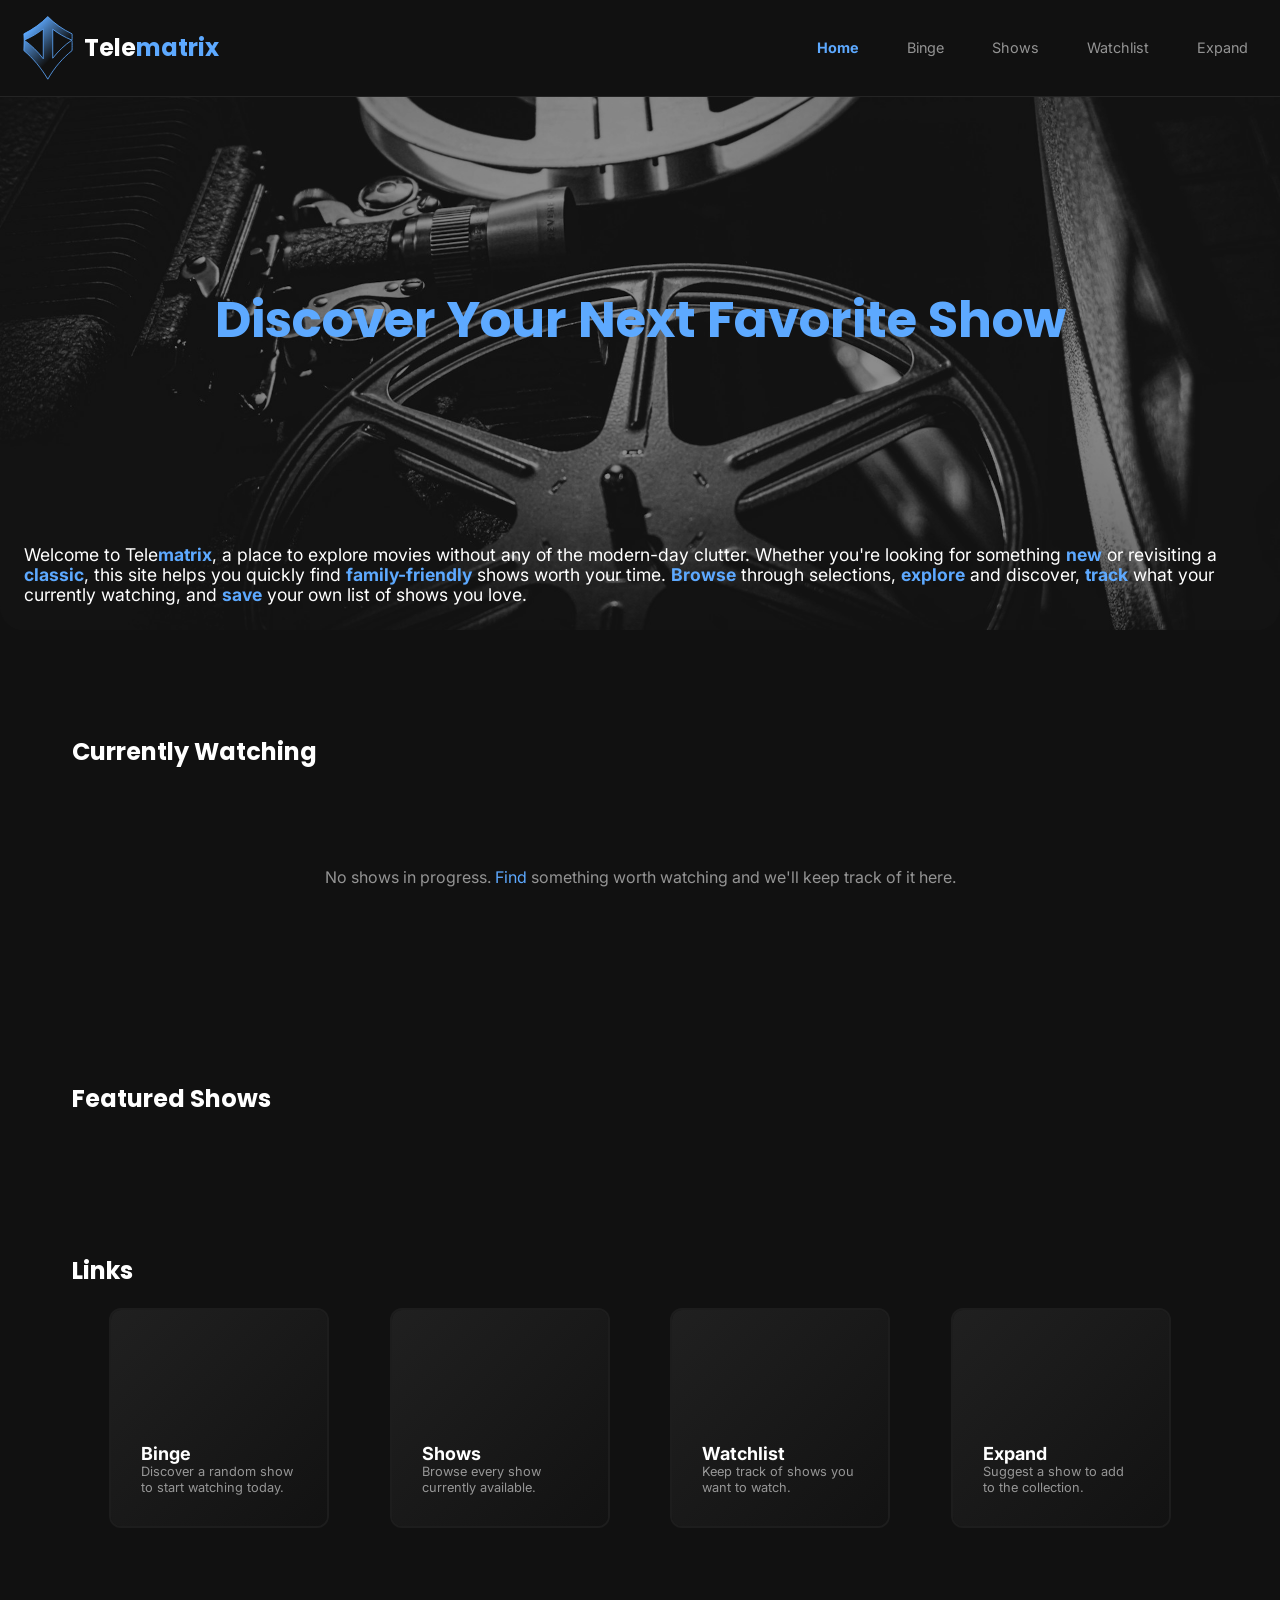
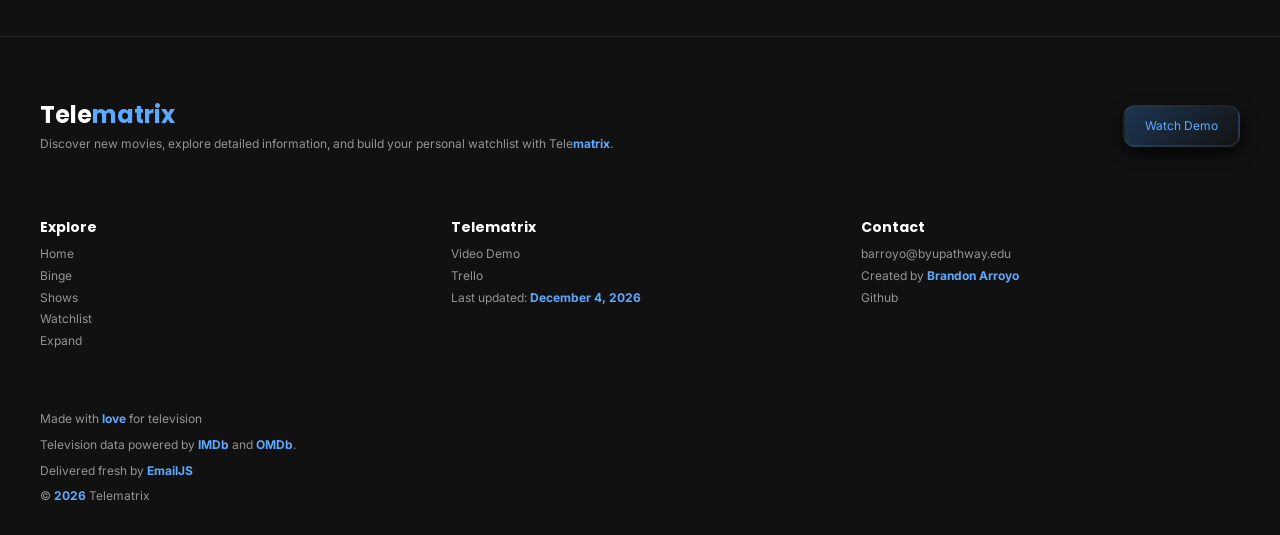
<file: final/index.html>
<!DOCTYPE html>
<html lang="en">
<head>
  <meta charset="UTF-8">
  <meta name="viewport" content="width=device-width, initial-scale=1.0">
  <link rel="icon" type="image/x-icon" href="images/telematrix.svg">
  <title>Home | Telematrix</title>

  <link rel="preconnect" href="https://fonts.googleapis.com">
  <link rel="preconnect" href="https://fonts.gstatic.com" crossorigin>
  <link href="https://fonts.googleapis.com/css2?family=Inter:ital,opsz,wght@0,14..32,100..900;1,14..32,100..900&family=Poppins:ital,wght@0,400;0,700;1,400;1,700&family=Roboto+Mono:ital,wght@0,100..700;1,100..700&display=swap" rel="stylesheet">

  <link rel="stylesheet" href="styles/normalize.css">
  <link rel="stylesheet" href="styles/large.css">
  <link rel="stylesheet" href="styles/small.css">

  <script type="module" src="scripts/index.js"></script>
</head>
<body>
  <header id="header"></header>



  <main>
    <section class="page-introduction">
      <h2>Discover Your Next Favorite Show</h2>
      <p>
        Welcome to Tele<span>matrix</span>, a place to explore movies without any of the modern-day clutter. Whether you're looking for something <span>new</span> or revisiting a <span>classic</span>, this site helps you quickly find <span>family-friendly</span> shows worth your time. <span>Browse</span> through selections, <span>explore</span> and discover, <span>track</span> what your currently watching, and <span>save</span> your own list of shows you love.
      </p>

      <img src="images/film.jpg" alt="Film Wheel" loading="lazy" width="1000" height="500">
    </section>


    <section id="currently-watching">
      <h2>Currently Watching</h2>

      <div class="currently-watching">
        <p>No shows in progress. <a href="shows.html">Find</a> something worth watching and we'll keep track of it here.</p>
      </div>
    </section>


    <section id="featured-shows">
      <h2>Featured Shows</h2>

      <div class="featured-shows"></div>
    </section>


    <section id="home-links">
      <h2>Links</h2>

      <div class="quick-links">
        <a class="quick-link" href="binge.html">
          <div class="quick-link-content">
            <span>Binge</span>
            <p>
              Discover a random show to start watching today.
            </p>
          </div>
        </a>

        <a class="quick-link" href="shows.html">
          <div class="quick-link-content">
            <span>Shows</span>
            <p>
              Browse every show currently available.
            </p>
          </div>
        </a>

        <a class="quick-link" href="watchlist.html">
          <div class="quick-link-content">
            <span>Watchlist</span>
            <p>
              Keep track of shows you want to watch.
            </p>
          </div>
        </a>

        <a class="quick-link" href="expand.html">
          <div class="quick-link-content">
            <span>Expand</span>
            <p>
              Suggest a show to add to the collection.
            </p>
          </div>
        </a>
      </div>
    </section>
  </main>



  <footer id="footer"></footer>
</body>
</html>
</file>
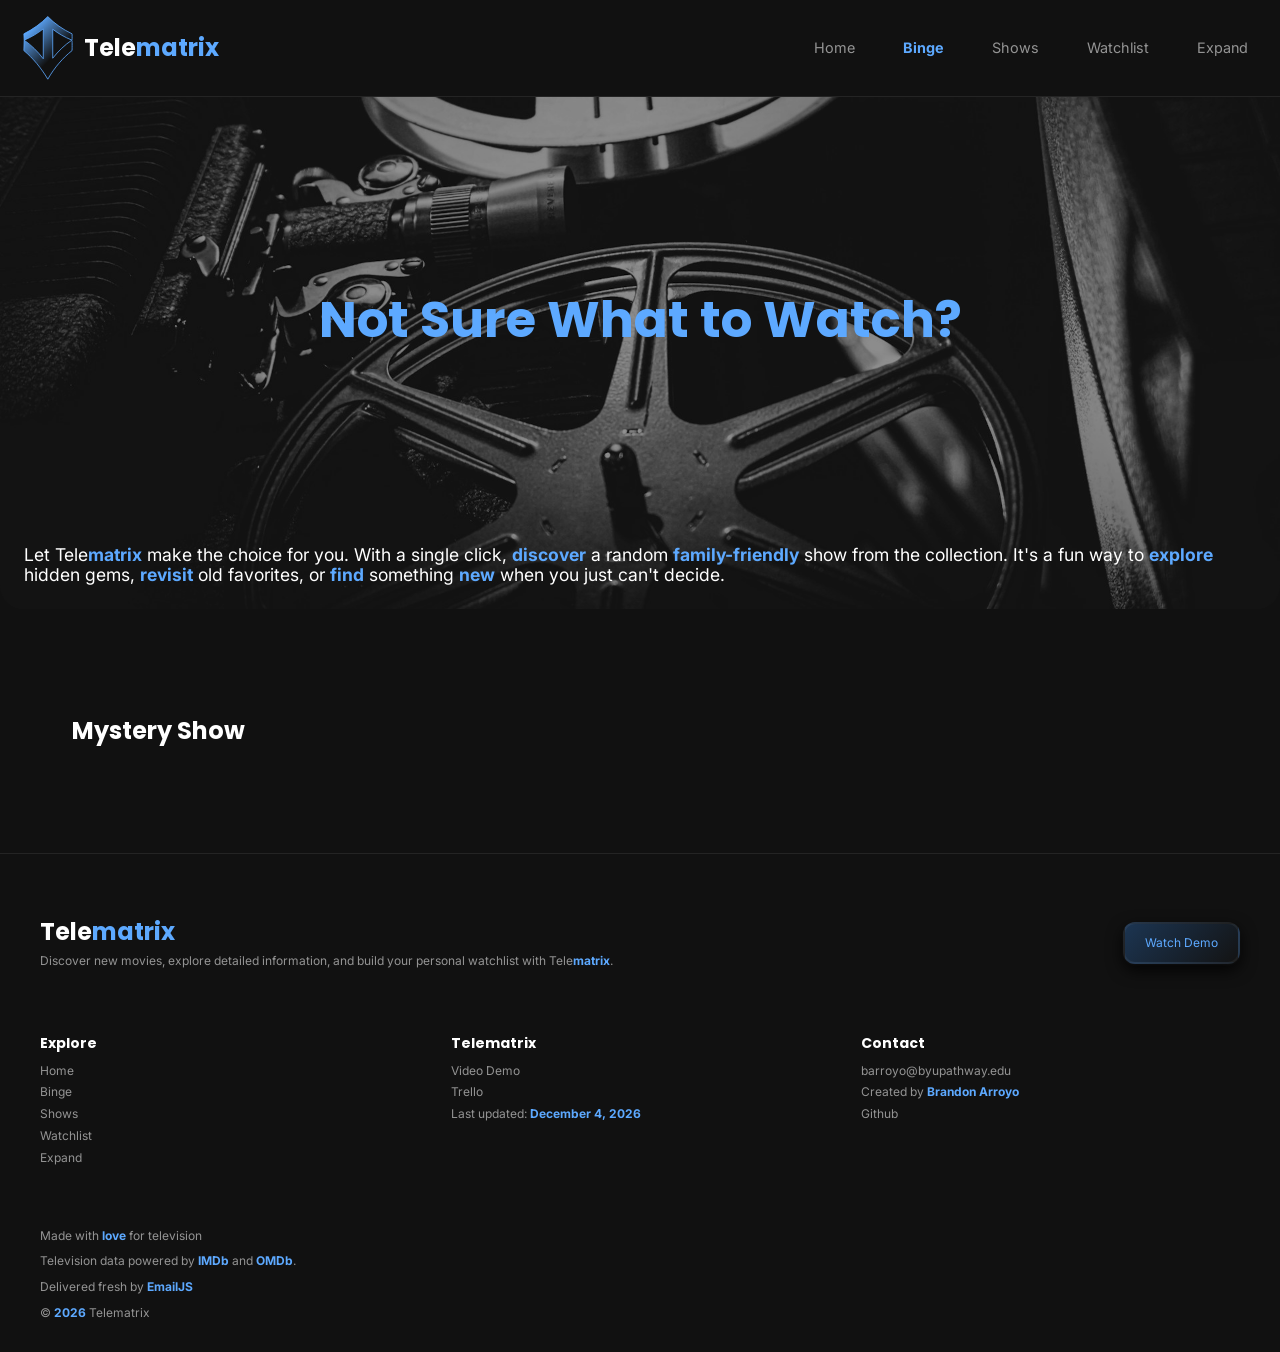
<file: final/binge.html>
<!DOCTYPE html>
<html lang="en">
<head>
  <meta charset="UTF-8">
  <meta name="viewport" content="width=device-width, initial-scale=1.0">
  <link rel="icon" type="image/x-icon" href="images/telematrix.svg">
  <title>Binge | Telematrix</title>

  <link rel="preconnect" href="https://fonts.googleapis.com">
  <link rel="preconnect" href="https://fonts.gstatic.com" crossorigin>
  <link href="https://fonts.googleapis.com/css2?family=Inter:ital,opsz,wght@0,14..32,100..900;1,14..32,100..900&family=Poppins:ital,wght@0,400;0,700;1,400;1,700&family=Roboto+Mono:ital,wght@0,100..700;1,100..700&display=swap" rel="stylesheet">

  <link rel="stylesheet" href="styles/normalize.css">
  <link rel="stylesheet" href="styles/large.css">
  <link rel="stylesheet" href="styles/small.css">

  <script type="module" src="scripts/binge.js"></script>
</head>
<body>
  <header id="header"></header>



  <main>
    <section class="page-introduction">
      <h2>Not Sure What to Watch?</h2>
      <p>
        Let Tele<span>matrix</span> make the choice for you. With a single click, <span>discover</span> a random <span>family-friendly</span> show from the collection. It's a fun way to <span>explore</span> hidden gems, <span>revisit</span> old favorites, or <span>find</span> something <span>new</span> when you just can't decide.
      </p>

      <img src="images/film.jpg" alt="Film Wheel" loading="lazy" width="1000" height="500">
    </section>


    <section id="binge-container">
      <h2>Mystery Show</h2>

      <div class="mystery-container">
      </div>
    </section>



  </main>



  <footer id="footer"></footer>
</body>
</html>
</file>
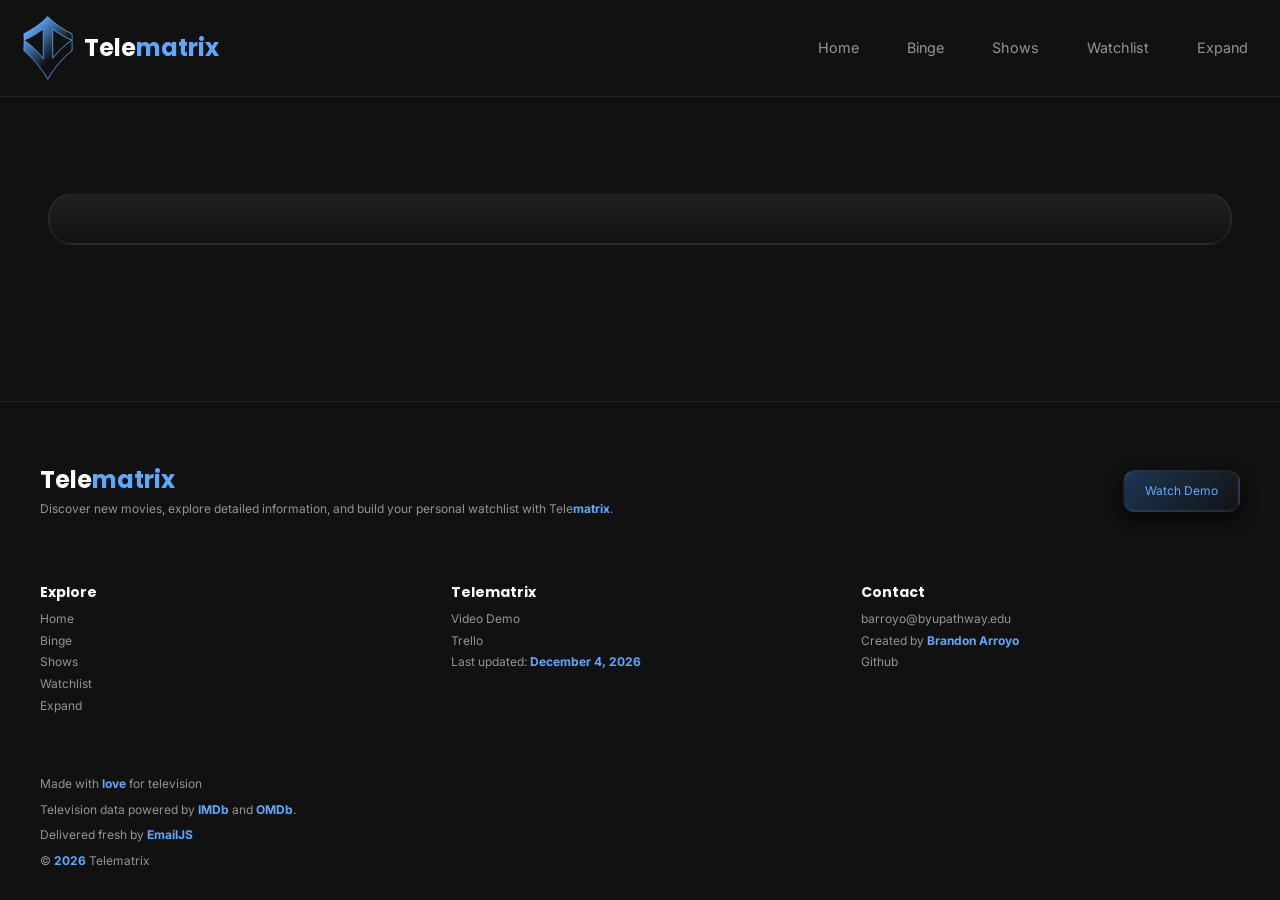
<file: final/show.html>
<!DOCTYPE html>
<html lang="en">
<head>
  <meta charset="UTF-8">
  <meta name="viewport" content="width=device-width, initial-scale=1.0">
  <link rel="icon" type="image/x-icon" href="images/telematrix.svg">
  <title>Show | Telematrix</title>

  <link rel="preconnect" href="https://fonts.googleapis.com">
  <link rel="preconnect" href="https://fonts.gstatic.com" crossorigin>
  <link href="https://fonts.googleapis.com/css2?family=Inter:ital,opsz,wght@0,14..32,100..900;1,14..32,100..900&family=Poppins:ital,wght@0,400;0,700;1,400;1,700&family=Roboto+Mono:ital,wght@0,100..700;1,100..700&display=swap" rel="stylesheet">

  <link rel="stylesheet" href="styles/normalize.css">
  <link rel="stylesheet" href="styles/large.css">
  <link rel="stylesheet" href="styles/small.css">

  <script type="module" src="scripts/show.js"></script>
</head>
<body>
  <header id="header"></header>



  <main>
    <section id="show-details">
    </section>
  </main>



  <footer id="footer"></footer>
</body>
</html>
</file>
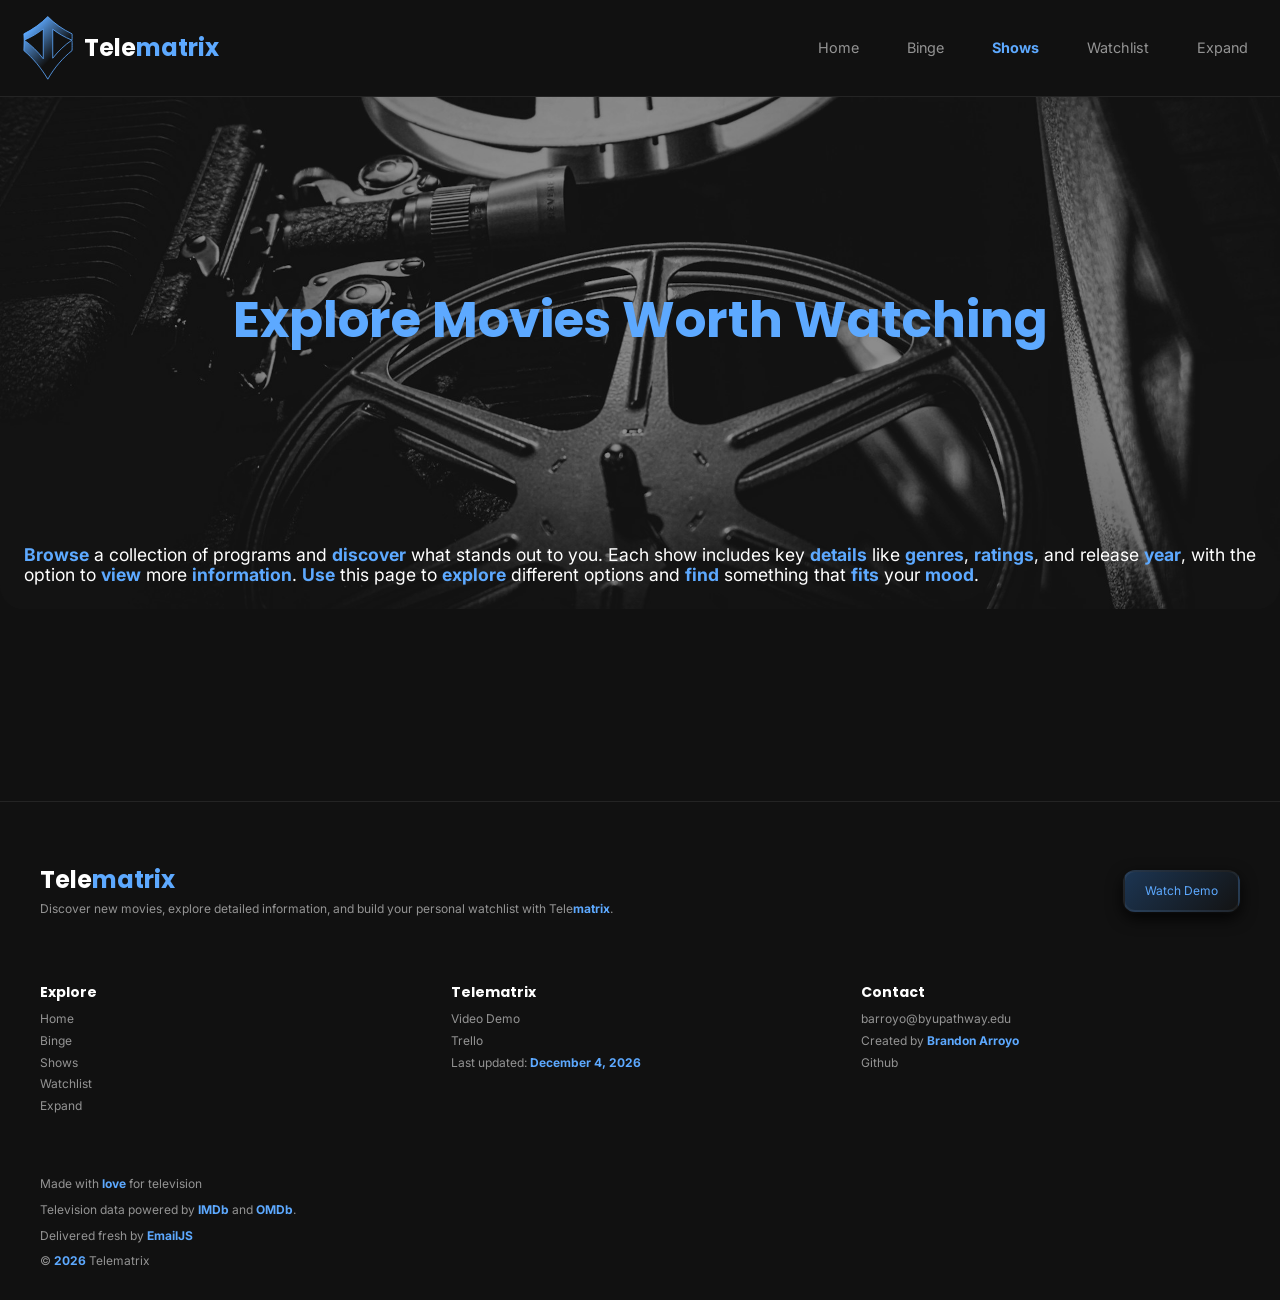
<file: final/shows.html>
<!DOCTYPE html>
<html lang="en">
<head>
  <meta charset="UTF-8">
  <meta name="viewport" content="width=device-width, initial-scale=1.0">
  <link rel="icon" type="image/x-icon" href="images/telematrix.svg">
  <title>Shows | Telematrix</title>

  <link rel="preconnect" href="https://fonts.googleapis.com">
  <link rel="preconnect" href="https://fonts.gstatic.com" crossorigin>
  <link href="https://fonts.googleapis.com/css2?family=Inter:ital,opsz,wght@0,14..32,100..900;1,14..32,100..900&family=Poppins:ital,wght@0,400;0,700;1,400;1,700&family=Roboto+Mono:ital,wght@0,100..700;1,100..700&display=swap" rel="stylesheet">

  <link rel="stylesheet" href="styles/normalize.css">
  <link rel="stylesheet" href="styles/large.css">
  <link rel="stylesheet" href="styles/small.css">

  <script type="module" src="scripts/shows.js"></script>
</head>
<body>
  <header id="header"></header>



  <main>
    <section class="page-introduction">
      <h2>Explore Movies Worth Watching</h2>
      <p>
       <span>Browse</span> a collection of programs and <span>discover</span> what stands out to you. Each show includes key <span>details</span> like <span>genres</span>, <span>ratings</span>, and release <span>year</span>, with the option to <span>view</span> more <span>information</span>. <span>Use</span> this page to <span>explore</span> different options and <span>find</span> something that <span>fits</span> your <span>mood</span>.
      </p>

      <img src="images/film.jpg" alt="Film Wheel" loading="lazy" width="1000" height="500">
    </section>


    <section id="show-grid">
    </section>


  </main>



  <footer id="footer"></footer>
</body>
</html>
</file>
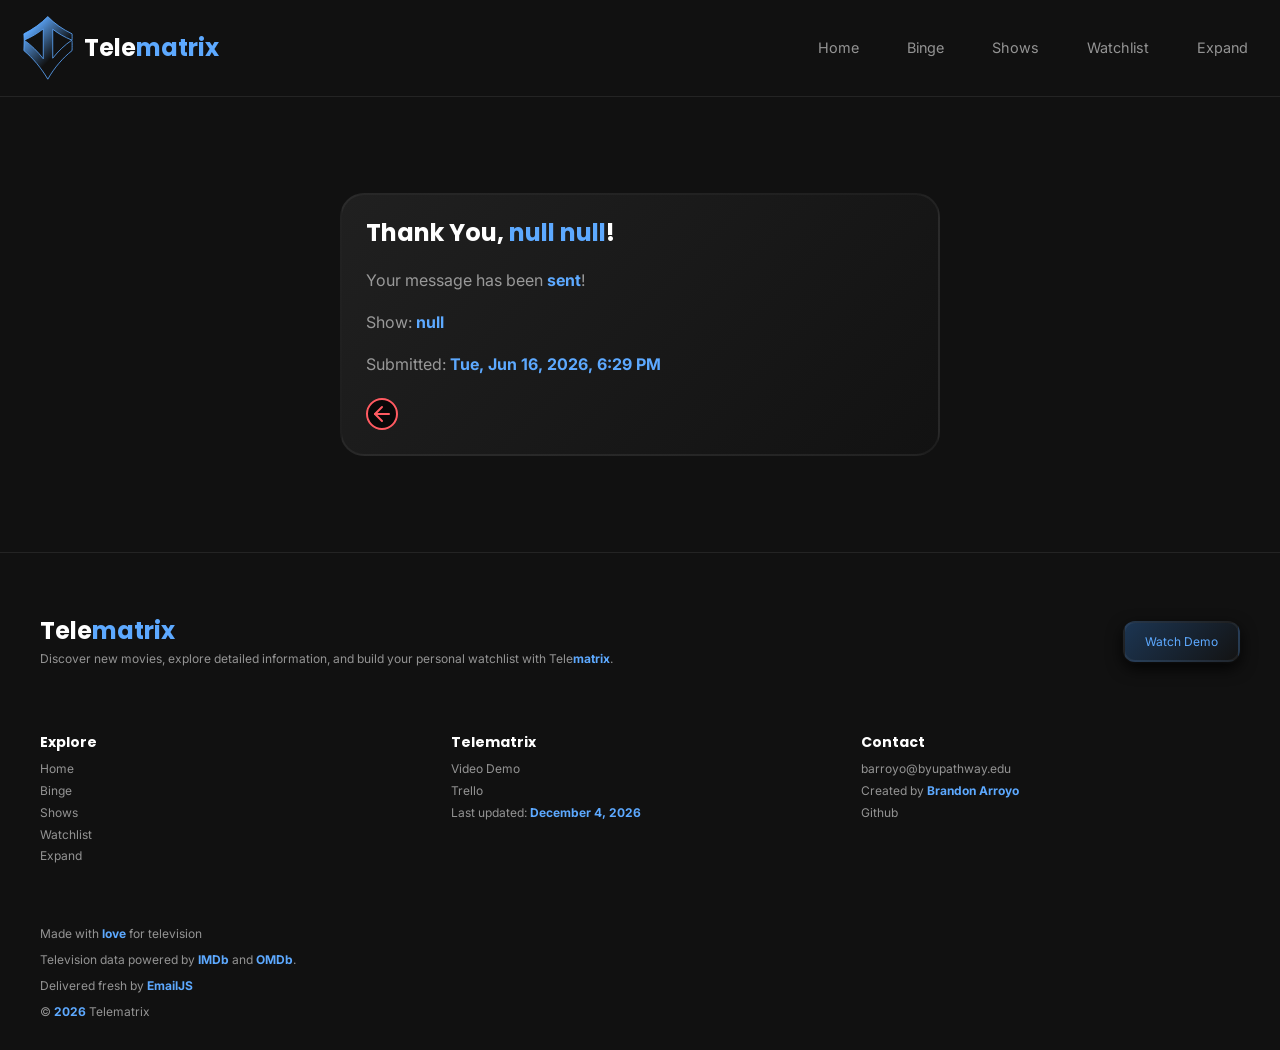
<file: final/success.html>
<!DOCTYPE html>
<html lang="en">

<head>
  <meta charset="UTF-8">
  <meta name="viewport" content="width=device-width, initial-scale=1.0">
  <link rel="icon" type="image/x-icon" href="images/telematrix.svg">
  <title>Success | Telematrix</title>

  <link rel="preconnect" href="https://fonts.googleapis.com">
  <link rel="preconnect" href="https://fonts.gstatic.com" crossorigin>
  <link
    href="https://fonts.googleapis.com/css2?family=Inter:ital,opsz,wght@0,14..32,100..900;1,14..32,100..900&family=Poppins:ital,wght@0,400;0,700;1,400;1,700&family=Roboto+Mono:ital,wght@0,100..700;1,100..700&display=swap"
    rel="stylesheet">

  <link rel="stylesheet" href="styles/normalize.css">
  <link rel="stylesheet" href="styles/large.css">
  <link rel="stylesheet" href="styles/small.css">

  <script type="module" src="scripts/success.js"></script>
</head>

<body>
  <header id="header"></header>



  <main>
    <section id="results"></section>
  </main>



  <footer id="footer"></footer>
</body>

</html>
</file>
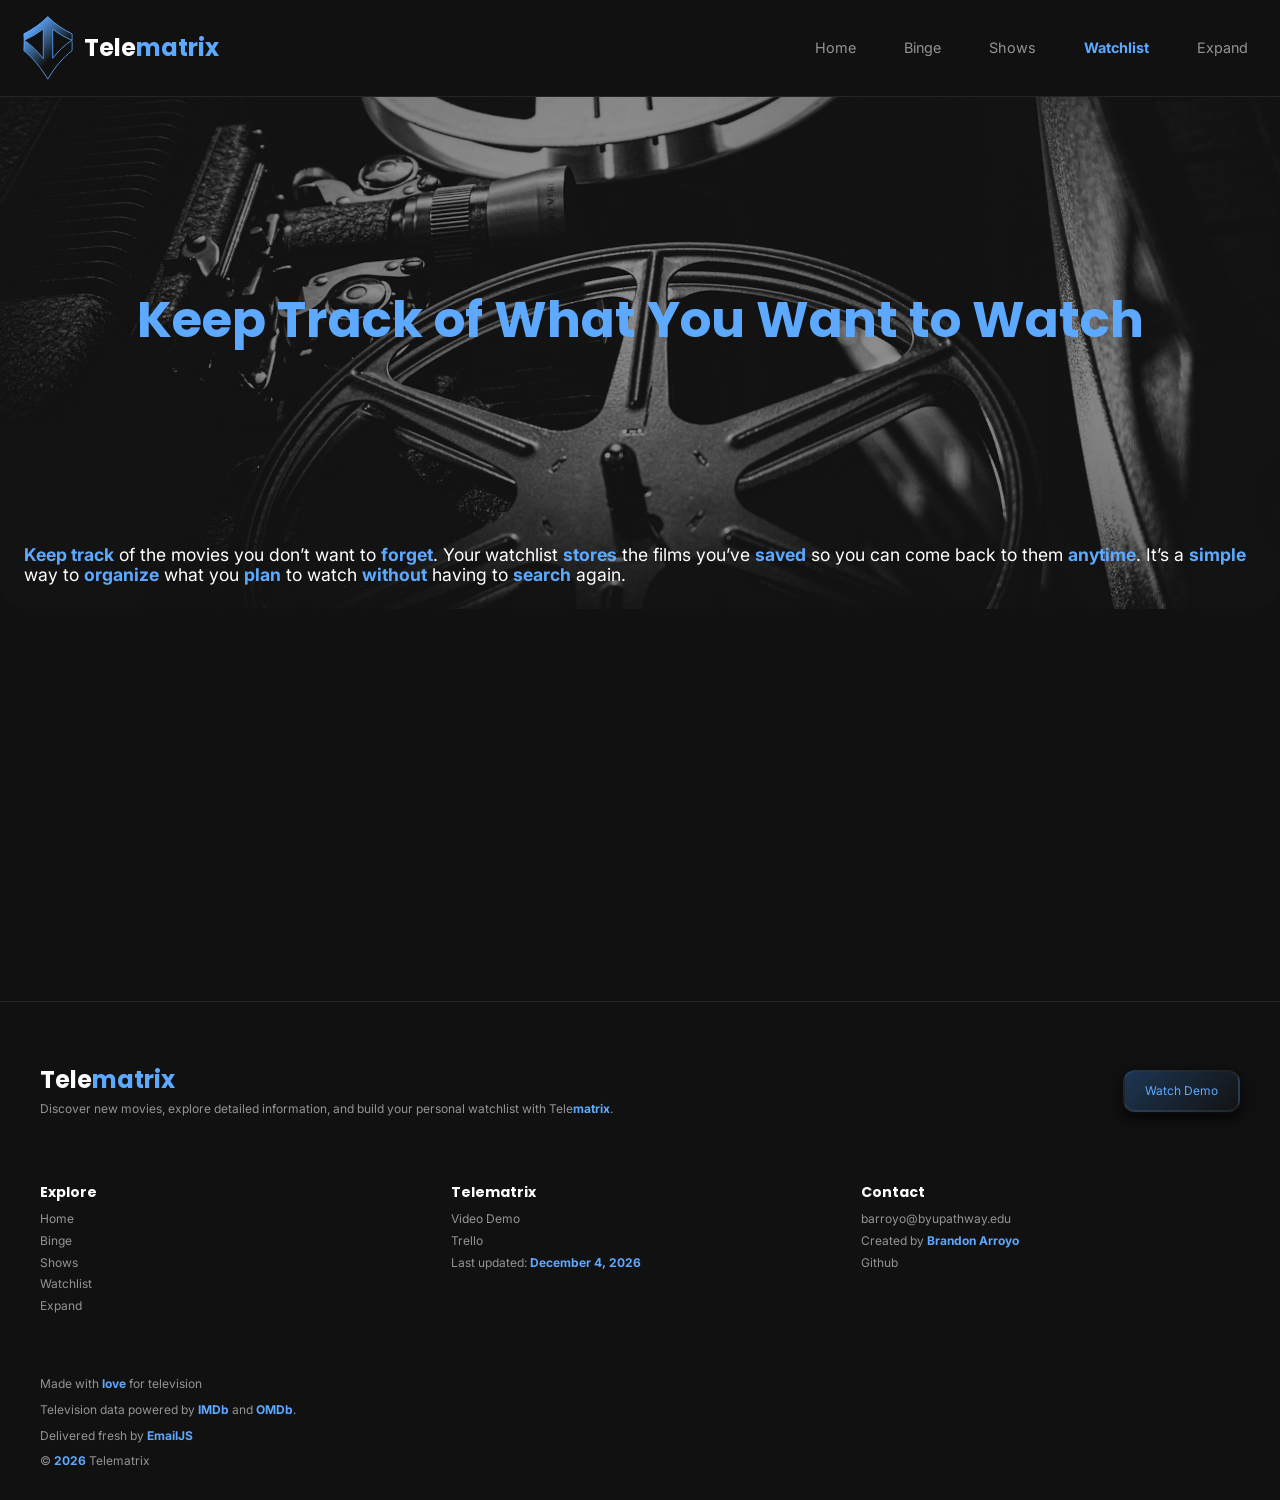
<file: final/watchlist.html>
<!DOCTYPE html>
<html lang="en">

<head>
  <meta charset="UTF-8">
  <meta name="viewport" content="width=device-width, initial-scale=1.0">
  <link rel="icon" type="image/x-icon" href="images/telematrix.svg">
  <title>Watchlist | Telematrix</title>

  <link rel="preconnect" href="https://fonts.googleapis.com">
  <link rel="preconnect" href="https://fonts.gstatic.com" crossorigin>
  <link
    href="https://fonts.googleapis.com/css2?family=Inter:ital,opsz,wght@0,14..32,100..900;1,14..32,100..900&family=Poppins:ital,wght@0,400;0,700;1,400;1,700&family=Roboto+Mono:ital,wght@0,100..700;1,100..700&display=swap"
    rel="stylesheet">

  <link rel="stylesheet" href="styles/normalize.css">
  <link rel="stylesheet" href="styles/large.css">
  <link rel="stylesheet" href="styles/small.css">

  <script type="module" src="scripts/watchlist.js"></script>
</head>

<body>
  <header id="header"></header>



  <main>
    <section class="page-introduction">
      <h2>Keep Track of What You Want to Watch</h2>
      <p>
        <span>Keep track</span> of the movies you don’t want to <span>forget</span>. Your watchlist <span>stores</span> the films you’ve <span>saved</span> so you can come back to them <span>anytime</span>. It’s a <span>simple</span> way to <span>organize</span> what you <span>plan</span> to watch <span>without</span> having to <span>search</span> again.
      </p>

      <img src="images/film.jpg" alt="Film Wheel" loading="lazy" width="1000" height="500">
    </section>


    <!-- <section id="watchlist-filters">
    </section> -->


    <section id="watchlist-grid">
    </section>
  </main>



  <footer id="footer"></footer>
</body>

</html>
</file>
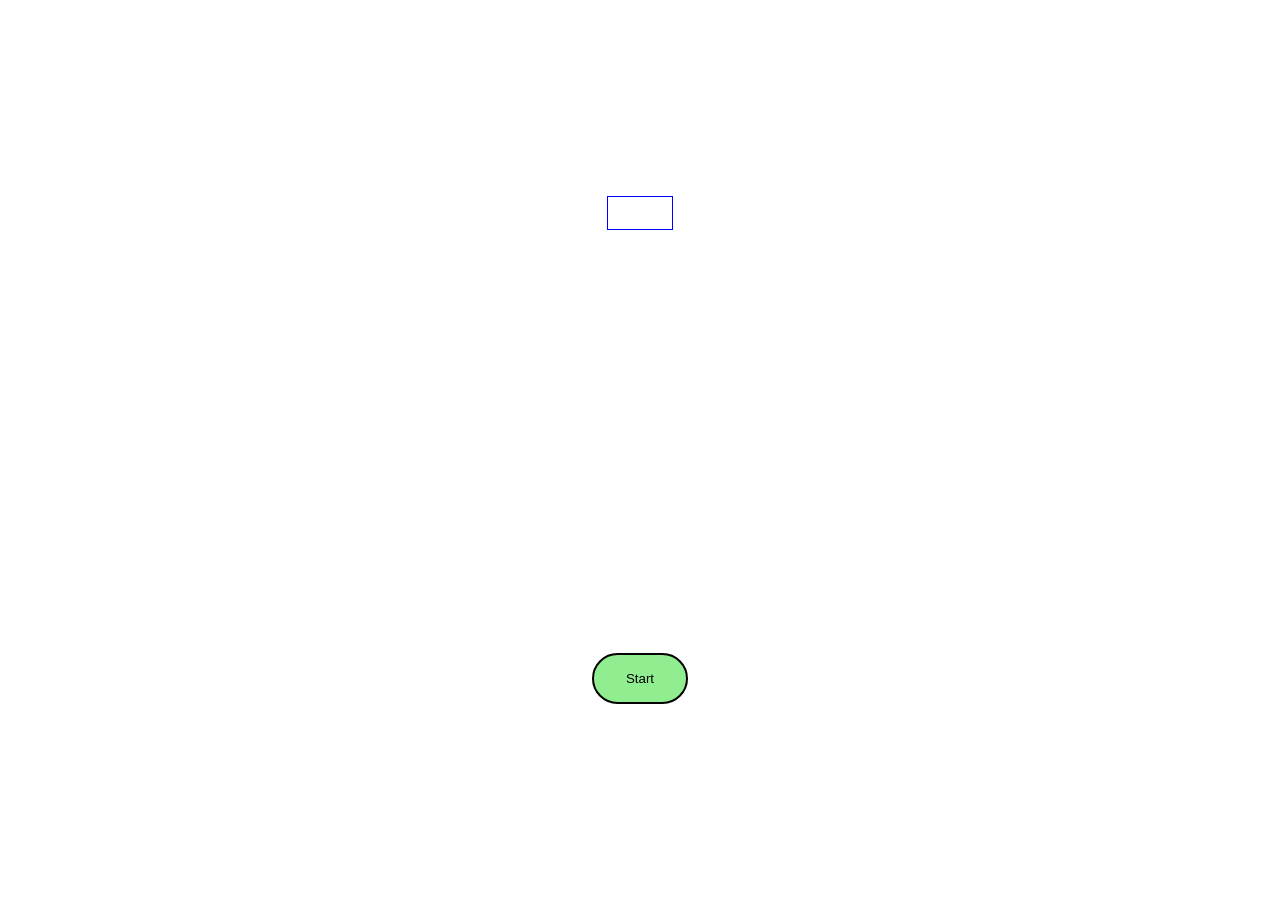
<file: week02/countdown.html>
<!DOCTYPE html>
<html lang="en">
<head>
  <meta charset="UTF-8">
  <meta name="viewport" content="width=device-width, initial-scale=1.0">
  <title>Countdown Timer</title>

  <link rel="stylesheet" href="styles/countdown.css">
  <script src="scripts/countdown.js" defer></script>
</head>
<body>
  <h1 id="countdown"></h1>
  <button id="startButton">Start</button>
</body>
</html>
</file>
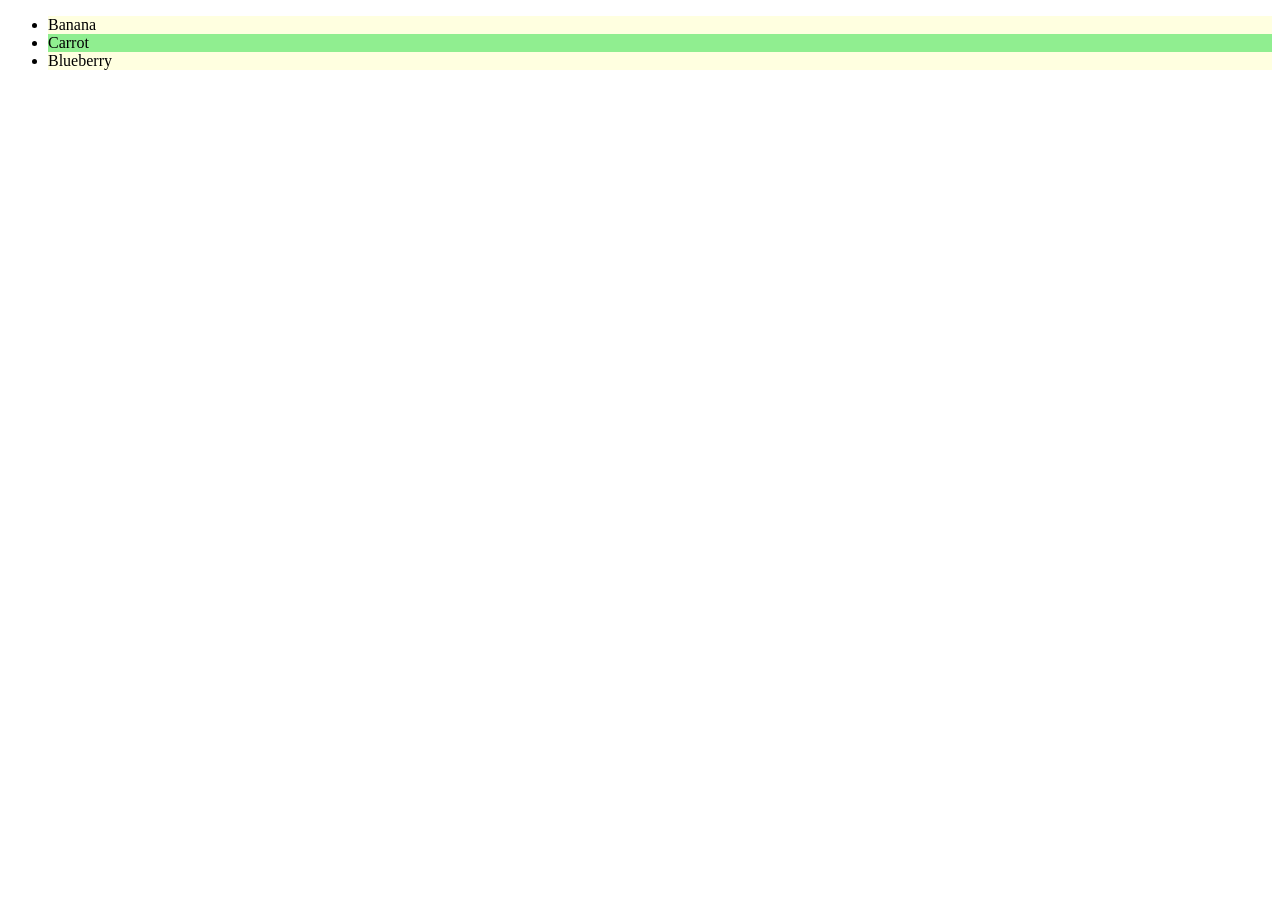
<file: week05/datasets.html>
<!DOCTYPE html>
<html lang="en">
<head>
  <meta charset="UTF-8">
  <meta name="viewport" content="width=device-width, initial-scale=1.0">
  <title>Document</title>

  <style>
    li[data-category="fruit"] {
      background-color: lightyellow;
    }

    li[data-category="vegetable"] {
      background-color: lightgreen;
    }

    li[data-category="dairy"] {
      background-color: lightblue;
    }
  </style>
</head>
<body>

  <ul id="items">
    <li data-name="banana" data-category="fruit" data-color="yellow">Banana</li>
    <li data-name="carrot" data-category="vegetable" data-color="orange">Carrot</li>
    <li data-name="blueberry" data-category="fruit" data-color="blue">Blueberry</li>
  </ul>

  <script>
    const listItems = document.querySelectorAll("li");

    listItems.forEach(listItem => {
      console.log(listItem.dataset.name);
      console.log(listItem.dataset.category);
      console.log(listItem.dataset.color)

      listItem.addEventListener("click", () => {
        const details = document.createElement("div");
        details.innerHTML = `
          <p>${listItem.dataset.name}</p>
          <p>${listItem.dataset.category}</p>
          <p>${listItem.dataset.color}</p>
        `;
        document.querySelector("body").appendChild(details);
      })
    });
  </script>

</body>
</html>
</file>
<file: final/styles/large.css>
:root {
  --background: rgb(17, 17, 17);
  --headers: rgb(255, 255, 255);

  --text: rgb(255, 255, 255);
  --text-bg: #2a2a2a;
  --button-background: #242424;

  --accent1: #5da9ff;
  --accent1-bg: #1c3552;

  --accent2: #ff5a61;
  --accent2-bg: #3a1f22;

  --accent3: #64b68d;
  --accent3-bg: #1f3d33;









  --faded-text: rgba(255, 255, 255, 0.55);
  --subtle-divider: rgba(255, 255, 255, 0.08);

  --card-light: #202020;
  --card-dark: #121212;
  --card-border: 2px solid rgba(255, 255, 255, 0.05);
  --card-shadow: 0 1px 3px rgba(255, 255, 255, 0.04), 0 6px 16px rgba(0, 0, 0, 0.85);

  --card-focus-light: #1c3552;
  --card-focus-dark: #131313;
  --card-focus-border: 2px solid rgba(255, 255, 255, 0.05);
}
* {
  margin: 0;
  padding: 0;

  box-sizing: border-box;

  scroll-behavior: smooth;
}
body {
  display: flex;
  flex-direction: column;
  gap: 6rem;

  min-height: 100dvh;

  font-family: "Inter", sans-serif;

  background-color: var(--background);
  color: var(--text);
}
h1, h2, h3, h4, h5, h6 {
  font-family: "Poppins", sans-serif;

  color: var(--headers);
}
a {
  text-decoration: none;
  color: inherit;
  cursor: pointer;

  &:visited {
    color: inherit;
    text-decoration: none;
  }
}
button {
  cursor: pointer;
}
main {
  flex: 1;

  display: flex;
  flex-direction: column;
  gap: 6rem;

  padding: 0 3rem;

  /* border: 1px solid yellow; */
}
section {
  margin: 0 auto;
  width: 100%;

  /* border: 1px solid red; */
}










/*#region Multiple Pages */

/*#region Header */
header {
  display: flex;
  align-items: center;
  justify-content: space-between;
  flex-wrap: wrap;
  gap: 1rem;

  padding: 1rem;

  border-bottom: 1px solid var(--subtle-divider);
}

.logo {
  display: flex;
  flex-direction: row;
  align-items: center;
  gap: 0.25rem;
}
.logo img {
  display: block;

  height: 4rem;
  width: 4rem;
}
.logo h1 {
  font-size: 1.5rem;

  color: var(--headers);
}
.logo h1 span {
  color: var(--accent1);
}

.hamburger {
  display: none;

  height: 3rem;
  width: 3rem;

  line-height: 0;

  background: linear-gradient(135deg, var(--card-focus-light), var(--card-focus-dark));
  border: var(--card-focus-border);
  color: var(--headers);
  border-radius: 0.75rem;

  transition: border 0.5s ease, box-shadow 0.5s ease;
}
.hamburger svg {
  height: 2rem;
  width: 2rem;
}
.hamburger:hover {
  border: 2px solid var(--headers);
  box-shadow: var(--card-shadow);
}

#nav-bar {
  display: flex;
  width: auto;
}
#nav-bar ul {
  display: flex;
  flex-direction: row;
  gap: 1rem;

  list-style-type: none;
}
#nav-bar ul li a {
  display: block;

  padding: 0.5rem 1rem;

  text-align: center;
  text-decoration: none;
  font-size: 0.9rem;

  color: var(--faded-text);
  background-color: transparent;

  transition: color 0.5s ease;
}
#nav-bar ul li a.current {
  font-weight: bold;

  color: var(--accent1);
}
#nav-bar ul li a:hover {
  color: var(--headers);
}
/*#endregion */


/*#region Footer */
footer {
  display: flex;
  flex-direction: column;
  gap: 4rem;

  padding: 4rem 2rem 2rem;

  font-size: 0.75rem;

  color: var(--faded-text);
  border-top: 1px solid var(--subtle-divider);
}
footer span {
  font-weight: bold;

  color: var(--accent1);
}
footer .footer-section {
  width: 100%;
  max-width: 1200px;

  margin: 0 auto;
}


.footer-top {
  display: flex;
  justify-content: space-between;
  align-items: center;
  flex-wrap: wrap;
  gap: 2.5rem;
}
.footer-top .brand {
  display: flex;
  flex-direction: column;
  gap: 0.5rem;
}
.footer-top .brand h3 {
  font-size: 1.5rem;
}
.footer-top a {
  padding: 0.75rem 1.25rem;

  text-decoration: none;
  text-align: center;

  background: linear-gradient(135deg, var(--card-focus-light), var(--card-focus-dark));
  border: var(--card-focus-border);
  border-radius: 0.75rem;
  color: var(--accent1);
  box-shadow: var(--card-shadow);

  transition: transform 0.5s ease, color 0.5s ease, border 0.5s ease;
}
.footer-top a:hover {
  transform: translateY(-3px);
  color: var(--headers);
  border: 2px solid var(--headers);
}


.footer-middle {
  display: flex;
  flex-direction: row;
  flex-wrap: wrap;
  gap: 2rem;
}
.footer-column {
  flex: 1;
  display: flex;
  flex-direction: column;
  gap: 0.5rem;
}
.footer-column h3 {
  padding: 0.25rem 0;
}
.footer-column ul {
  display: grid;
  gap: 0.5rem;

  list-style-type: none;
}
.footer-column li a {
  text-decoration: none;

  color: inherit;

  transition: color 0.5s ease;
}
.footer-column li a:hover {
  color: var(--accent1);
}


.footer-bottom {
  display: flex;
  flex-direction: column;
  gap: 0.75rem;

  font-size: 0.75rem;
}
/*#endregion */


/*#region Page Intro */
.page-introduction {
  position: relative;

  display: flex;
  flex-direction: column;
  gap: 1.5rem;

  width: calc(100% + 6rem);

  padding: 1.5rem;
  margin: -6rem -3rem 0;

  background-color: rgba(0, 0, 0, 0.35);
  border-radius: 0 0 1.5rem 1.5rem;
  overflow: hidden;
}
.page-introduction h2 {
  display: grid;
  place-items: center;

  min-height: 400px;

  text-align: center;
  font-size: 3.125rem;

  color: var(--accent1);
}
.page-introduction p {
  font-size: 1.1rem;

  color: var(--headers);
}
.page-introduction p span {
  font-weight: bold;

  color: var(--accent1);
}
.page-introduction img {
  position: absolute;
  inset: 0;

  display: block;

  width: 100%;
  height: 100%;
  object-fit: cover;
  object-position: bottom;
  z-index: -1;
}
/*#endregion */

/*#endregion */





/*#region Home */

/*#region Currently Watching */
#currently-watching h2 {
  padding: 0.75rem 1.5rem;
}
.currently-watching {
  display: flex;
  justify-content: center;
  align-items: center;
  gap: 1.5rem;

  min-height: 200px;

  padding: 1.5rem;
}
.currently-watching  p {
  font-size: 1rem;

  color: var(--faded-text);
}
.currently-watching p a {
  text-decoration: none;

  color: var(--accent1);

  transition: color 0.5s ease;
}
.currently-watching p a:hover {
  color: var(--headers);
}


.current-card {
  position: relative;

  display: flex;
  flex-direction: column;

  min-width: 200px;
  max-width: 300px;
  flex: 1;

  background: linear-gradient(135deg, var(--card-focus-light), var(--card-focus-dark));
  border: var(--card-border);
  border-radius: 0.75rem;
  overflow: hidden;

  transition: transform 0.5s ease, box-shadow 0.5s ease;
}
.current-card:hover {
  transform: translateY(-3px);
  box-shadow: var(--card-shadow);
}
.current-card:hover img {
  transform: scale(1.05);
}
.current-card > span {
  position: absolute;
  top: 0.75rem;
  right: 0.75rem;

  display: block;

  padding: 0.25rem;

  font-weight: bold;

  -webkit-backdrop-filter: blur(3px);
  backdrop-filter: blur(3px);
  background-color: rgba(0, 0, 0, 0.7);
  border-radius: 0.75rem;
  border: var(--card-border);
  box-shadow: var(--card-shadow);
  color: var(--headers);
  border: 2px solid var(--headers);

  z-index: 2;
}
.current-card img {
  display: block;

  object-fit: cover;
  object-position: top;

  width: 100%;
  max-height: 400px;

  transition: transform 0.5s ease;
}

.current-info {
  display: flex;
  flex-direction: column;
  gap: 0.25rem;

  padding: 1.5rem;
}
.current-info h3 {
  font-size: 1rem;
  font-weight: bold;

  color: var(--headers);
}
.current-info span {
  font-size: 0.75rem;

  color: var(--faded-text);
}
/*#endregion */


/*#region Featured Movies */
#featured-shows h2 {
  padding: 0.75rem 1.5rem;
}

.featured-shows {
  display: flex;
  flex-direction: row;
  align-items: stretch;
  justify-content: space-evenly;
  flex-wrap: wrap;
  gap: 1.5rem;

  padding: 0.75rem 1.5rem;
}

.featured-shows .show-card {
  background: linear-gradient(135deg, var(--card-focus-light), var(--card-focus-dark));
  border: var(--card-focus-border);
}
/*#endregion */


/*#region Links */
#home-links h2 {
  padding: 0.75rem 1.5rem;
}
.quick-links {
  display: flex;
  flex-direction: row;
  flex-wrap: wrap;
  justify-content: space-evenly;
  align-items: center;
  gap: 1.5rem;

  padding: 0.75rem 1.5rem;
}

.quick-link {
  flex: 1;

  position: relative;

  height: 220px;
  min-width: 220px;
  max-width: 220px;

  padding: 30px;

  border-radius: 0.75rem;
  overflow: hidden;
  text-decoration: none;
  color: inherit;
  border: var(--card-focus-border);

  transition: transform 0.5s ease, box-shadow 0.5s ease;
}
.quick-link::before {
  content: "";
  position: absolute;
  inset: 0;

  background: linear-gradient(135deg, var(--card-light), var(--card-dark));
  transition: opacity 0.5s ease, border 0.5s ease;
  z-index: 0;
}
.quick-link::after {
  content: "";
  position: absolute;
  inset: 0;

  background: linear-gradient(135deg, var(--card-focus-light), var(--card-focus-dark));

  opacity: 0;

  transition: opacity 0.5s ease;

  z-index: 0;
}
.quick-link:hover::after {
  opacity: 1;
}
.quick-link:hover {
  border: var(--card-focus-border);
}

.quick-link-content {
  position: absolute;

  left: 30px;
  right: 30px;
  bottom: 30px;

  z-index: 1;
}
.quick-link-content span {
  font-size: 1.125rem;
  font-weight: bold;
}
.quick-link-content p {
  font-size: 0.8rem;
  line-height: 1.25;

  color: var(--faded-text);
}
/*#endregion */

/*#endregion */





/*#region Binge */
#binge-container h2 {
  padding: 0.75rem 1.5rem;
}

.mystery-container {
  display: flex;
  flex-direction: column;
  align-items: center;
  gap: 1.5rem;
}
.mystery-container .show-card {
  background: linear-gradient(135deg, var(--card-focus-light), var(--card-focus-dark));
}

.mystery-show {
  display: flex;
  flex-direction: column;
  justify-content: center;
  align-items: center;
  gap: 1.5rem;

  width: 100%;
  max-width: 300px;
  min-height: 600px;

  padding: 1.5rem;

  cursor: pointer;

  text-align: center;

  color: var(--headers);
  font-size: 1.5rem;
  background: linear-gradient(135deg, var(--card-focus-light), var(--card-focus-dark));
  border: var(--card-focus-border);
  border-radius: 1.5rem;
  overflow: hidden;

  transition: box-shadow 0.5s ease, transform 0.5s ease;
}
.mystery-show:hover {
  box-shadow: var(--card-shadow);
  transform: translateY(-6px);
}
.mystery-show span {
  display: block;

  font-size: 2rem;

  color: var(--accent1);
}


.reroll-btn, #reset-btn {
  padding: .75rem 1.5rem;

  background: linear-gradient(135deg, var(--card-focus-light), var(--card-focus-dark));
  border: var(--card-focus-border);
  border-radius: 0.75rem;
  color: var(--headers);
  cursor: pointer;

  transition: transform 0.5s ease, box-shadow 0.5s ease;
}
.reroll-btn:hover, #reset-btn:hover {
  transform: translateY(-3px);
  box-shadow: var(--card-shadow);
}
.mystery-show {
  transition: opacity 0.5s ease, transform 0.5s ease;
}
/*#endregion */





/*#region Shows */

/*#region Show Gallery */
#show-grid {
  display: flex;
  flex-wrap: wrap;
  justify-content: space-evenly;
  gap: 1.5rem;

  /* padding: 1.5rem; */
}


.show-card {
  position: relative;

  display: flex;
  flex-direction: column;

  width: 100%;
  max-width: 300px;
  min-height: 600px;

  font-family: 'Roboto Mono';

  border-radius: 1.5rem;
  overflow: hidden;
  background: linear-gradient(135deg, var(--card-light), var(--card-dark));
  border: var(--card-border);

  transition: transform 0.5s ease, box-shadow 0.5s ease;
}
.show-card:hover {
  transform: translateY(-6px);
  box-shadow: var(--card-shadow);
}
.show-card:hover img {
  transform: scale(1.05);
}

.show-card .card-banners {
  display: flex;
  flex-direction: row;
  align-items: stretch;
  gap: 0.5rem;

  padding: 0.5rem;

  font-size: 0.8rem;

  z-index: 2;
}
.card-banners .watchlist-toggle {
  justify-self: start;

  display: grid;
  place-items: center;

  min-height: 2rem;
  height: 100%;
  min-width: 2rem;
  width: auto;

  line-height: 0;

  border-radius: 0.75rem;
  overflow: hidden;
  outline: none;
  background-color: rgba(0, 0, 0, 0.7);
  -webkit-backdrop-filter: blur(6px);
  backdrop-filter: blur(6px);
  color: var(--accent3);
  border: 2px solid var(--accent3);

  transition: transform 0.5s ease, color 0.5s ease, border 0.5s ease;
}
.card-banners .watchlist-toggle svg {
  width: 100%;
  height: 100%;

  transition: transform 0.5s ease;
}
.card-banners .watchlist-toggle.active {
  color: var(--accent2);
  border: 2px solid var(--accent2);
}
.watchlist-toggle.active svg {
  transform: rotate(45deg);
}
.card-banners .cw-banner {
  flex: 1;

  opacity: 0;

  position: relative;

  display: grid;
  place-items: center;

  min-height: 2rem;

  padding: 0.25rem;

  text-align: center;

  -webkit-backdrop-filter: blur(3px);
  backdrop-filter: blur(3px);
  color: var(--accent2);
  border: 2px solid var(--accent2);
  background-color: rgba(0, 0, 0, 0.7);
  overflow: hidden;
  border-radius: 0.75rem;

  transition: opacity 0.5s ease;
}
.show-card .cw-banner:hover {
  opacity: 1;
}
.cw-banner.active {
  opacity: 1;
}
.card-banners .rating {
  justify-self: end;

  display: grid;
  place-items: center;

  min-height: 2rem;

  padding: 0.25rem;

  text-align: center;

  border-radius: 0.75rem;
  overflow: hidden;
  outline: none;
  background-color: rgba(0, 0, 0, 0.7);
  -webkit-backdrop-filter: blur(3px);
  backdrop-filter: blur(3px);
  color: var(--headers);
  border: 2px solid var(--headers);
}

.show-card img {
  display: block;

  width: 100%;
  max-height: 400px;

  object-fit: cover;
  object-position: top;

  transition: transform 0.5s ease;
}

.show-card-info {
  display: flex;
  flex-direction: column;
  gap: 0.5rem;

  padding: 2rem 0.75rem 1.5rem;
}
.show-card-info h3 {
  font-family: "Poppins";
  text-align: center;
}
.show-card-info p {
  display: block;
}
.show-card-info .imdbRating {
  display: flex;
  justify-content: center;
  align-items: center;

  text-align: center;
  font-weight: bold;
}
.show-card-info .details {
  font-size: 0.85rem;
  text-align: center;

  color: var(--faded-text);
}
.show-card-info .genres {
  text-align: center;
}
/*#endregion */

/*#endregion */





/*#region Watchlist */
#watchlist-grid {
  display: flex;
  justify-content: center;
  align-items: center;
  gap: 1.5rem;

  min-height: 200px;

  padding: 1.5rem;
}
#watchlist-grid  p {
  font-size: 1rem;

  color: var(--faded-text);
}
#watchlist-grid p a {
  text-decoration: none;

  color: var(--accent1);

  transition: color 0.5s ease;
}
#watchlist-grid p a:hover {
  color: var(--headers);
}


#watchlist-grid {
  display: flex;
  flex-wrap: wrap;
  justify-content: space-evenly;
  gap: 1.5rem;
}
#watchlist-grid .show-card {
  background: linear-gradient(135deg, var(--card-focus-light), var(--card-focus-dark));
  border: var(--card-focus-border);
}
/*#endregion */





/*#region Show Details */
#show-details {
  position: relative;

  display: flex;
  flex-direction: column;
  align-items: stretch;
  gap: 1.5rem;

  padding: 1.5rem;

  font-family: "Roboto Mono";

  background: linear-gradient(var(--card-light), var(--card-dark));
  border: var(--card-border);
  border-radius: 1.5rem;
  overflow: hidden;
}

#go-back-btn {
  position: absolute;
  top: 0.75rem;
  left: 0.75rem;

  display: grid;
  place-items: center;

  width: 2rem;
  height: 2rem;

  background-color: rgba(0, 0, 0, 0.7);
  -webkit-backdrop-filter: blur(6px);
  backdrop-filter: blur(6px);
  color: var(--accent2);
  border-radius: 999px;
  border: 2px solid var(--accent2);

  transition: color 0.5s ease, border 0.5s ease, box-shadow 0.5s ease;
}
#go-back-btn:hover {
  color: var(--accent3);
  border: 2px solid var(--accent3);
  box-shadow: var(--card-shadow);
}

#show-details .watchlist-toggle {
  position: absolute;
  top: 0.75rem;
  right: 0.75rem;

  display: grid;
  place-items: center;

  height: 2rem;
  width: 2rem;

  border-radius: 0.75rem;
  overflow: hidden;
  outline: none;
  background-color: rgba(0, 0, 0, 0.7);
  -webkit-backdrop-filter: blur(6px);
  backdrop-filter: blur(6px);
  color: var(--accent3);
  border: 2px solid var(--accent3);

  transition: transform 0.5s ease, color 0.5s ease, border 0.5s ease;
}
#show-details .watchlist-toggle svg {
  width: 100%;
  height: 100%;

  transition: transform 0.5s ease;
}
#show-details .watchlist-toggle.active {
  color: var(--accent2);
  border: 2px solid var(--accent2);
}
#show-details.active svg {
  transform: rotate(45deg);
}

#show-details .info {
  flex: 1;

  display: flex;
  flex-direction: row;
  flex-wrap: wrap;
  gap: 1.5rem;
}
#show-details .info img {
  width: 100%;
  max-width: 300px;

  border-radius: 0.75rem;
  overflow: hidden;
}

#show-details .info .key-info {
  flex: 1;

  display: grid;
  place-items: center;
}
#show-details .info .key-info .details {
  display: grid;
  gap: 0.75rem;

  h2 {
    text-align: center;
    font-size: 2rem;
  }
  p {
    display: block;
  }
  .imdbRating {
    display: flex;
    justify-content: center;
    align-items: center;

    text-align: center;
    font-weight: bold;
  }
  .details {
    font-size: 0.85rem;
    text-align: center;

    color: var(--faded-text);
  }
  .genres {
    text-align: center;
  }
  .awards {
    text-align: center;

    color: var(--accent1);
  }
}

#show-details .peoples {
  flex: 1;

  display: grid;
  gap: 1rem;

  text-align: left;
}
#show-details .peoples > div {
  display: grid;
  gap: 0.25rem;

  h3 {
    font-size: 1.5rem;

    color: var(--headers);
  }
  p {
    color: var(--faded-text);
  }
}
/*#endregion */





/*#region Expand */
.expansion-form {
  width: 100%;
  max-width: 600px;

  margin: 0 auto;

  border-radius: 1.5rem;
  overflow: hidden;
}
#contact-form {
  display: flex;
  flex-direction: column;
  gap: 1.5rem;

  padding: 1.5rem;

  background: linear-gradient(135deg, var(--card-light), var(--card-dark));
  border: var(--card-border);
}



.form-group {
  display: grid;
  gap: 0.25rem;
}
.form-group label {
  font-size: 1.25rem;
}
input, button, select, textarea {
  font: inherit;
}

.form-group input:not([type="submit"]), .form-group textarea {
  width: 100%;

  padding: 0.5rem 1rem;

  border-radius: 1rem;
  background-color: transparent;
  color: var(--headers);
  border: var(--card-border);
  outline: none;
  accent-color: none;

  transition: border 0.5s ease;
}
.form-group input:not([type="submit"]):focus, .form-group textarea:focus  {
  background-color: transparent;
  border: 2px solid var(--accent1);
}

.form-group input:not([type="submit"]):invalid:not(:placeholder-shown) {
  border: 2px solid var(--accent2);
}
.form-group input:not([type="submit"]):valid:not(:placeholder-shown), .form-group textarea:valid {
  border: 2px solid var(--accent3);
}

input[type="submit"] {
  padding: 1rem;

  font-size: 1.25rem;

  background-color: var(--accent2-bg);
  border: 2px solid var(--accent2);
  color: var(--accent2);
  border-radius: 999px;

  transition: background-color 0.5s ease, border 0.5s ease, color 0.5s ease, transform 0.5s ease;
}
form:valid input[type="submit"] {
  color: var(--accent3);
  background-color: var(--accent3-bg);
  border: 2px solid var(--accent3);
}
form:valid input[type="submit"]:hover {
  transform: translateY(-6px);
}
/*#endregion */





/*#region Success */
#results {
  display: flex;
  flex-direction: column;
  gap: 1.5rem;

  width: 100%;
  max-width: 600px;

  padding: 1.5rem;

  border-radius: 1.5rem;
  overflow: hidden;
  border: var(--card-border);
  background: linear-gradient(135deg, var(--card-light), var(--card-dark));
}

#results h2 {
  color: var(--headers);
}
#results p {
  color: var(--faded-text);
}
#results span {
  font-weight: bold;

  color: var(--accent1);
}
#results a {
  display: grid;
  place-items: center;

  width: 2rem;
  height: 2rem;

  border-radius: 999px;
  overflow: hidden;

  border: 2px solid var(--accent2);
  color: var(--accent2);
  background-color:rgba(0, 0, 0, 0.7);

  transition: all 0.5s ease;
}
#results a:hover {
  color: var(--accent3);
  border: 2px solid var(--accent3);
  box-shadow: var(--card-shadow);
}
/*#endregion */
</file>
<file: final/styles/small.css>
/*#region Header */
@media only screen and (max-width: 720px) {
  .hamburger {
    display: block;
  }

  #nav-bar {
    display: none;

    width: 100%;
  }
  #nav-bar.show {
    display: block;
  }
  #nav-bar ul {
    flex-direction: column;
    gap: 1.5rem;
  }


  #nav-bar ul li a {
    width: 100%;
    max-width: 500px;

    margin: 0 auto;
    padding: 1rem;

    background: linear-gradient(135deg, var(--card-light), var(--card-dark));
    border: var(--card-border);
    border-radius: 0.75rem;

    transition: color 0.5s ease, box-shadow 0.5s ease, border 0.5s ease;
  }
  #nav-bar ul li a.current {
    font-weight: bold;

    color: var(--accent1);
    border: var(--card-focus-border);
    box-shadow: var(--card-shadow);
    background: linear-gradient(135deg, var(--card-focus-light), var(--card-focus-dark));
  }
  #nav-bar ul li a:hover {
    color: var(--headers);
    border: 2px solid var(--headers);
    box-shadow: var(--card-shadow);
  }
}
/*#endregion */



/*#region Home */

/*#region Page Intro */
@media screen and (max-width: 610px) {
  .page-introduction {
    width: calc(100% + 2rem);
    margin: -4rem -1rem 0;
  }
}
/*#endregion */







/*#region Quick Links */
@media screen and (max-width: 610px) {
  main {
    padding: 0 1rem;
  }
  #home-links h2 {
    text-align: center;
  }
  .quick-links {
    flex-direction: column;
    justify-content: center;
  }
  .quick-link {
    min-height: 220px;
  }
}


/*#endregion */

/*#endregion */





/*#region Shows */
@media screen and (max-width: 325px) {
  #show-grid {
    padding: 1.5rem 0;
  }
}






/*#endregion */
</file>
<file: week02/styles/countdown.css>
* {
  margin: 0;
  padding: 0;

  box-sizing: border-box;
  scroll-behavior: smooth;
}

body {
  display: grid;
  place-items: center;
  gap: 2rem;

  min-height: 100dvh;
}


h1 {
  padding: 1rem 2rem;

  border: 1px solid blue;
}
button{
  padding: 1rem 2rem;

  border-radius: 999px;
  background-color: lightgreen;

  border: 2px solid black;
}
</file>
